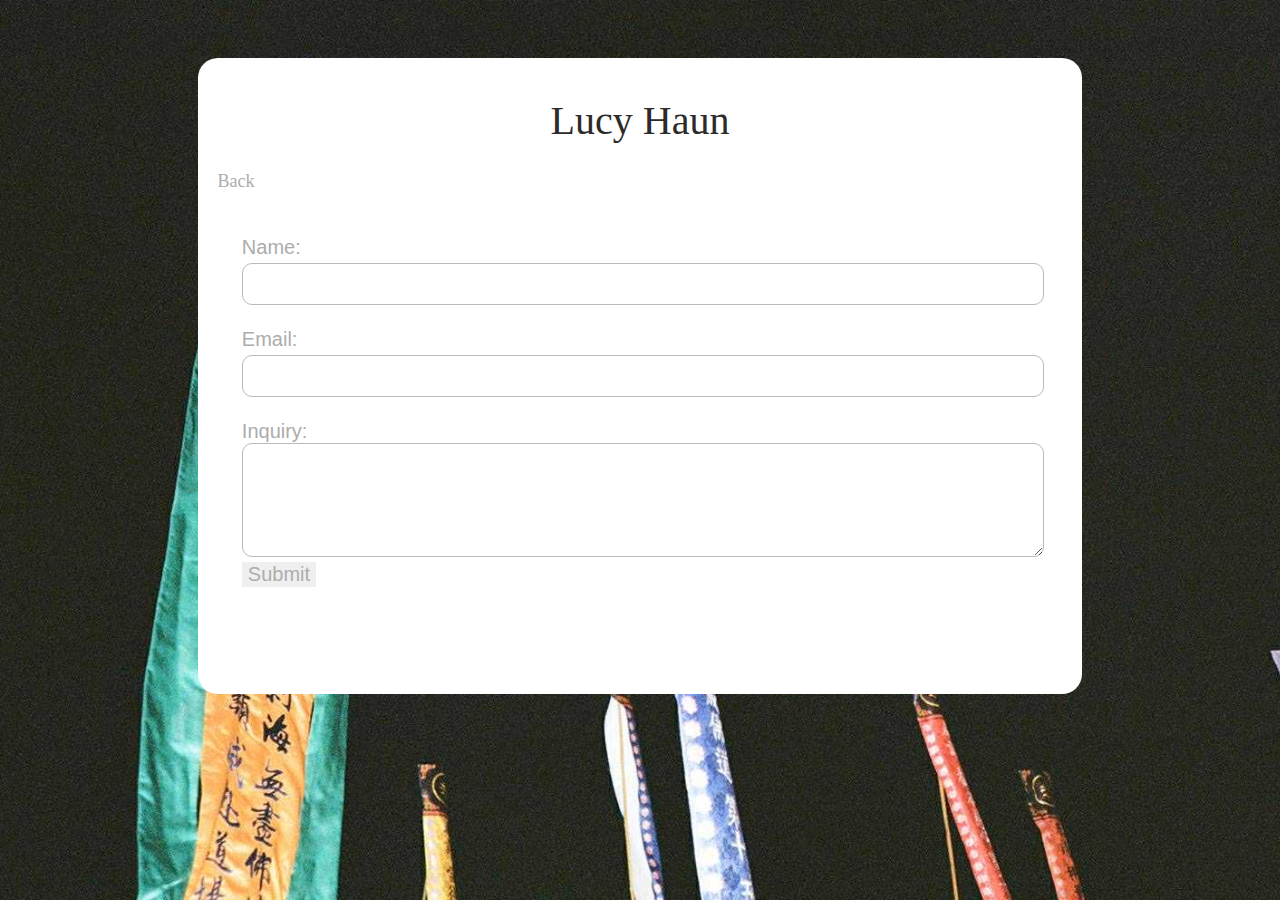
<file: about.html>
<!DOCTYPE html>
<html lang="en">
    <head>
        <link rel="stylesheet" href="style.css">
        <meta charset="UTF-8">
        <meta name="viewport" content="width=device-width, initial-scale=1.0">
        <title>Your Page Title</title>
    <style>
    form {padding: 5%;font-size: 20px; color:rgb(172, 172, 172);font-family:arial; font-size: 20px; text-decoration: none;}
    input[type="text"] 
        {width: 100%; padding-bottom: 3%; 
            border: 1px solid rgb(185, 185, 185);
        border-radius: 10px;}
    textarea[id="word"] {width: 100%; padding-bottom: 10%;
        border: 1px solid rgb(185, 185, 185); border-radius: 10px;}
    </style>
    </head>
    <body>
    <div class="b">
        <h1>
            Lucy Haun  
        </h1>
        <a href="index.html">
                Back
            </a>
        <div>
            <form onsubmit="handlesubmit(event)">
                <label for= "name">Name:</label> <br>
                <input type="text" id="name"> <br>
                <br>
                <label for= "email">Email:</label> <br>
                <input type="text" id="email"> <br>
                <br>
                <label for="word">Inquiry:</label> <br>
                <textarea id="word"></textarea><br>
                <input type="submit">
            </form>
        </div>
    </div>
    </body>
    <script>
        function handlesubmit(event){
            event.preventDefault();
            let name = document.queryselector("#name").value;
            let email = document.queryselector("#email").value;
            let word = document.queryselector("#word").value;
            console.log(name.value);
        }
    </script>
</html>
</file>
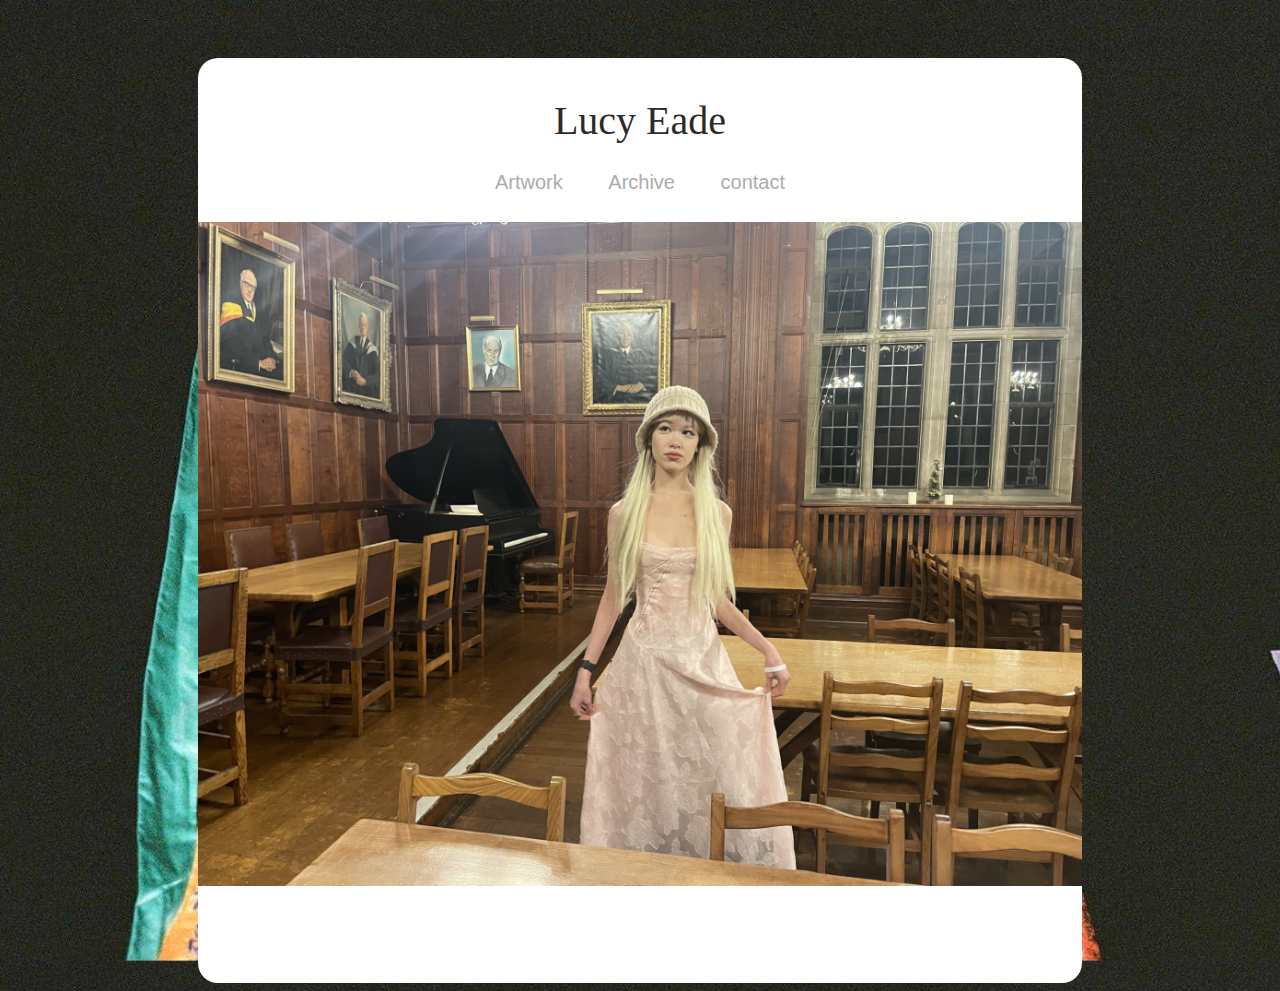
<file: art.html>
<!DOCTYPE html>
<html lang="en">
    <head>
        <link rel="stylesheet" href="style.css">
        <meta charset="UTF-8">
        <meta name="viewport" content="width=device-width, initial-scale=1.0">
        <title>Your Page Title</title>
    <style>
    div {text-align: center;}
    a {color:rgb(172, 172, 172);font-family:arial; margin-right: 20px; margin-left: 20px; font-size: 20px; text-decoration: none;}
    img {margin-top: 10px; margin-bottom:30px; border-radius: 0px;}
    </style>
    </head>
    <body>
    <div class="b">
        <h1>
            Lucy Eade  
        </h1>
        <div>
            <a href="artwork.html">
            Artwork
            </a>
            <a href="narrative.html">
            Archive
            </a>
            <a href="about.html">
            contact 
            </a>
        </div>
        <br>
        <div>
            <img src="web1.jpg" width="100%">
        </div>
    </div>
    </body>
</html>
</file>
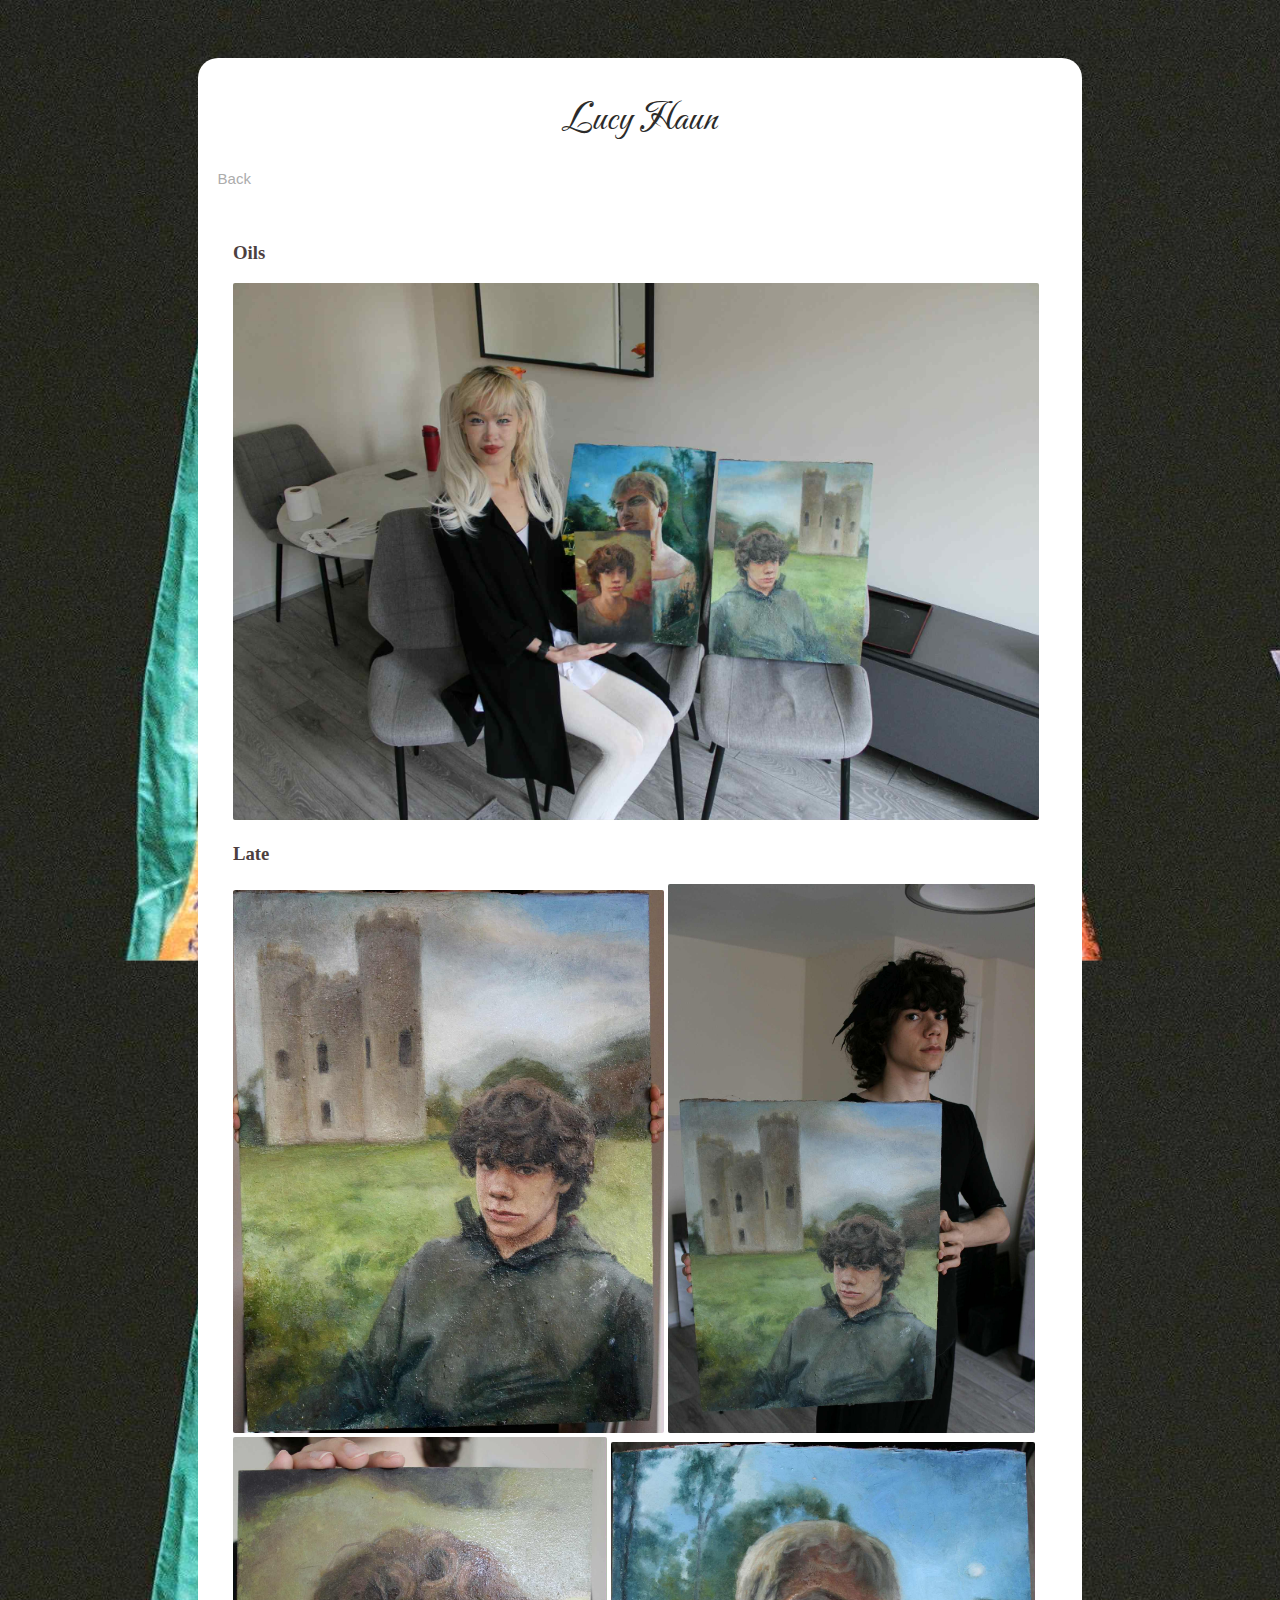
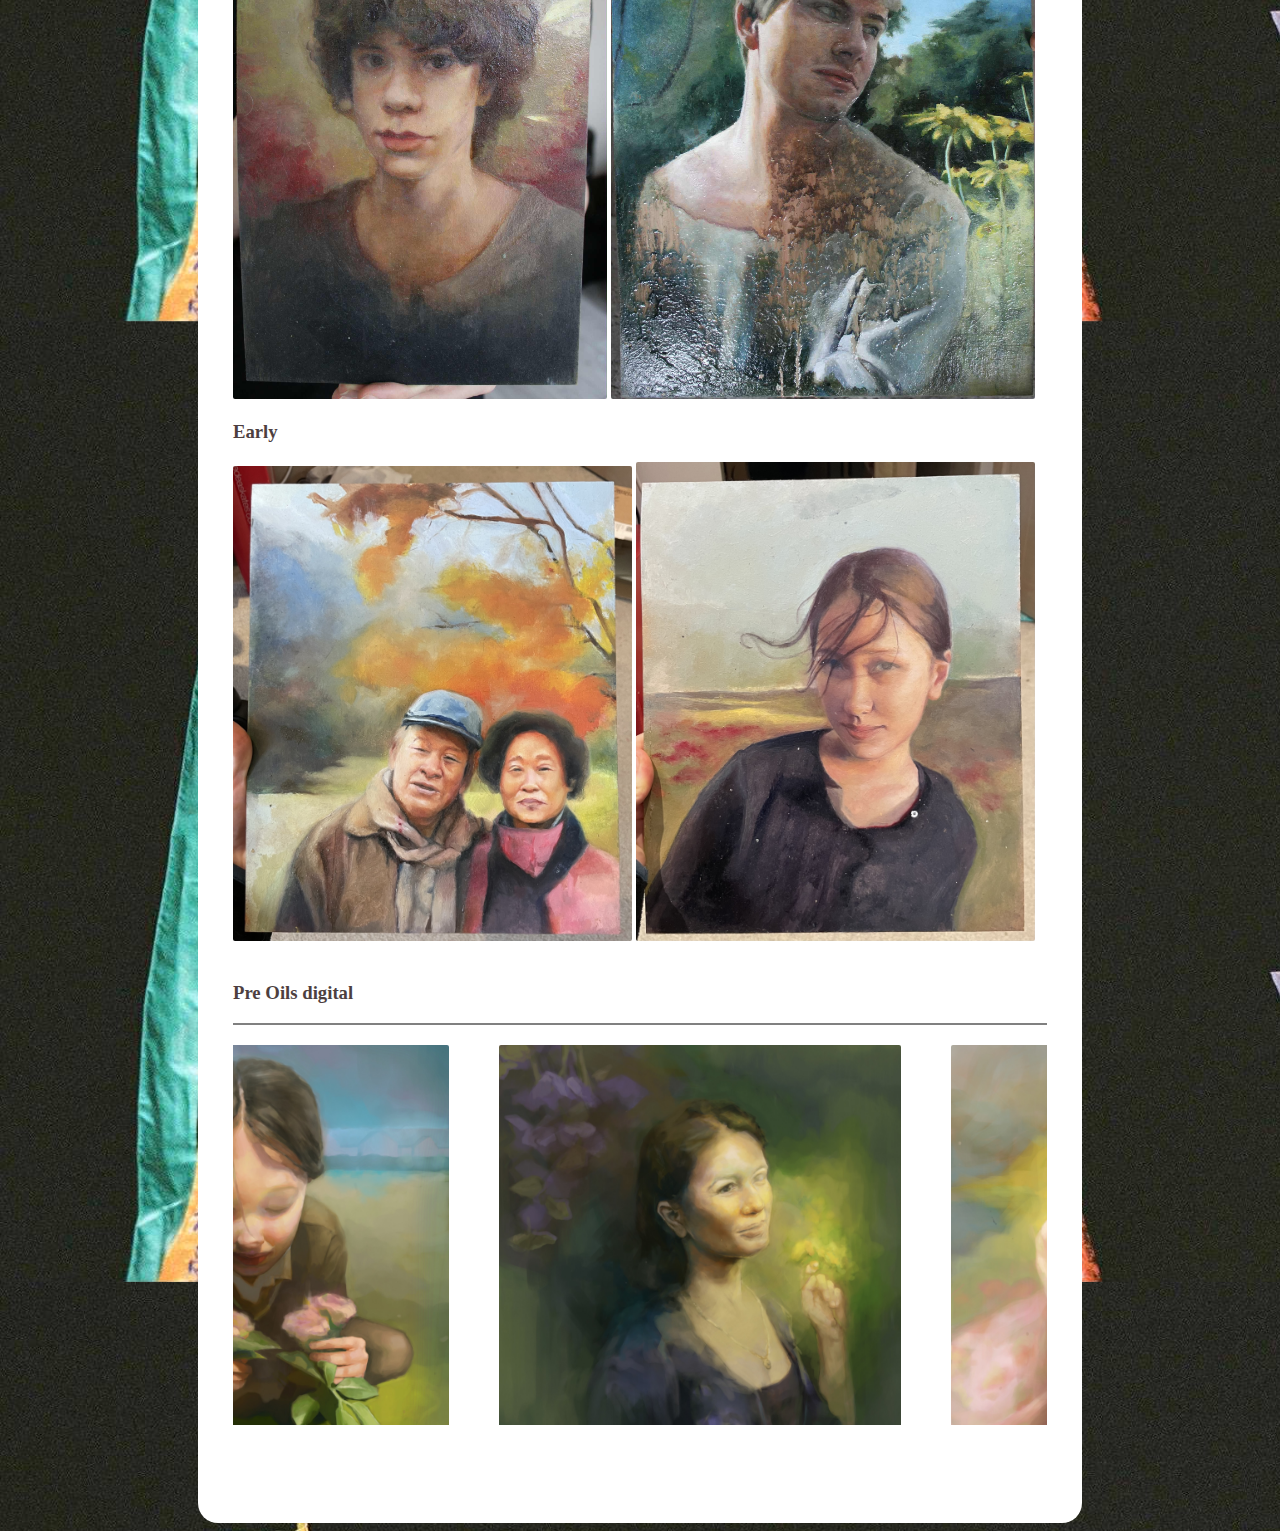
<file: artwork.html>
<!DOCTYPE html>
<html lang="en">
    <head>
       <link rel="preconnect" href="https://fonts.googleapis.com">
      <link rel="preconnect" href="https://fonts.gstatic.com" crossorigin>
      <link href="https://fonts.googleapis.com/css2?family=Carattere&display=swap" rel="stylesheet">
        <link rel="stylesheet" href="style.css">
        <link rel="stylesheet" href="artwork.css">
        <link
        rel="stylesheet"
        href="https://cdn.jsdelivr.net/npm/swiper@11/swiper-bundle.min.css"/>
        <meta charset="UTF-8">
        <meta name="viewport" content="width=device-width, initial-scale=1.0">
        <title>Artwork</title>
    <style>
    h3 { text-align: left;}
    .stuff {padding: 4%}
    </style>
    </head>
    <body>
        <div class="b">
            <h1>
                Lucy Haun 
            </h1>
            <div class="back">
            <a href="index.html">
                Back
            </a>
            </div>
            <div class="stuff">
            <h3>Oils</h3>
                
                <div class="pix">
                    <img src="nov.jpg" style="display: inline-block; width: 99%"> 
                    <h3>Late</h3>
                    <img src="nov2.jpg" style="display: inline-block; width: 53%">
                    <img src="nov6.jpg" style="display: inline-block; width: 45%">
                    <img src="nov4.jpg" style="display: inline-block; width: 46%">  
                  
                    <img src="nov3.jpg" style="display: inline-block; width: 52%">  
                    <h3>Early</h3>
                    <img src="artworkfiles/twop.jpg" style="display: inline-block; width: 49%">
                    <img src="artworkfiles/onep.jpg" style="display: inline-block; width: 49%">
                            
                             
                </div>
                   <br>
                <h3>Pre Oils digital</h3>
                <div class="line"></div> 
                <div class="container">
                    <div class="swiper">
                        <div class="swiper-wrapper">
                          <div class="swiper-slide">
                            <img src="artworkfiles/site3.jpg"> 
                          </div>
                          <div class="swiper-slide">
                            <img src="artworkfiles/site7.jpg">
                          </div>
                          <div class="swiper-slide">
                            <img src="artworkfiles/site4.jpg">
                          </div>
                          <div class="swiper-slide">
                            <img src="artworkfiles/site5.jpg">
                          </div>
                          <div class="swiper-slide">
                            <img src="artworkfiles/site1.jpg">
                          </div>
                          <div class="swiper-slide">
                            <img src="artworkfiles/site6.jpg">
                          </div>
                          <div class="swiper-slide">
                            <img src="artworkfiles/site8.jpg">
                          </div>
                          <div class="swiper-slide">
                            <img src="artworkfiles/site9.jpg">
                          </div>
                          <div class="swiper-slide">
                            <img src="artworkfiles/site11.jpg">
                          </div>
                          <div class="swiper-slide">
                            <img src="artworkfiles/site12.jpg">
                          </div>
                      </div>
                    </div>
                </div>
                <script src="https://cdn.jsdelivr.net/npm/swiper@11/swiper-bundle.min.js"></script>
                <script src="app.js"></script>
            </div>
        </div>
    </body>
</html>
</file>
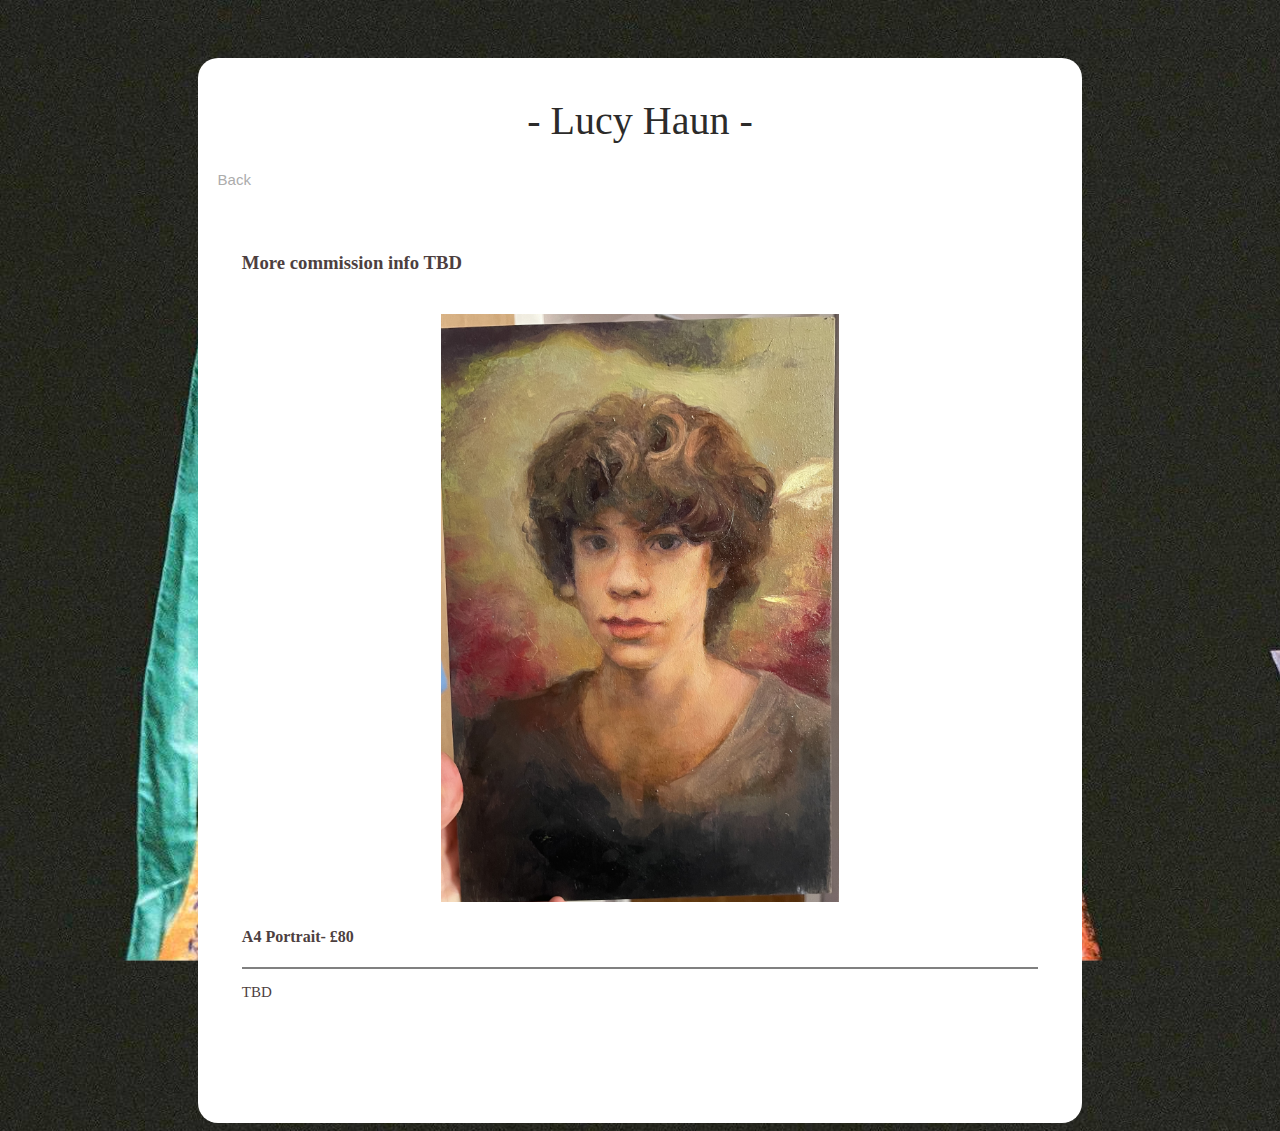
<file: comm.html>
<!DOCTYPE html>
<html lang="en">
    <head>
        <link rel="stylesheet" href="style.css">
        <meta charset="UTF-8">
        <meta name="viewport" content="width=device-width, initial-scale=1.0">
        <title>Your Page Title</title>
    <style>
    .texty {padding: 5%}
    .pix {
        text-align: center;
         margin-top: 5%}
    .b p {
        font-size: 15px;}
         @media (max-width:600px) {
    .b p {font-size: 10px;}
    }
    </style>
    </head>
    <body>
    <div class="b">
        <h1>
           - Lucy Haun -
        </h1>
        <div class="back">
        <a href="index.html">
            Back
        </a>
        </div>
        <div class="texty">
        <h3>More commission info TBD</h3>
        <div class="pix">
            <img src="artworkfiles/oils1.jpg" width= 50%><br>
        </div>
            <h4>A4 Portrait- £80</h4>
            <div class="line"></div>
            <p>TBD</p>
        </div>
    </div>
    </body>
</html>
</file>
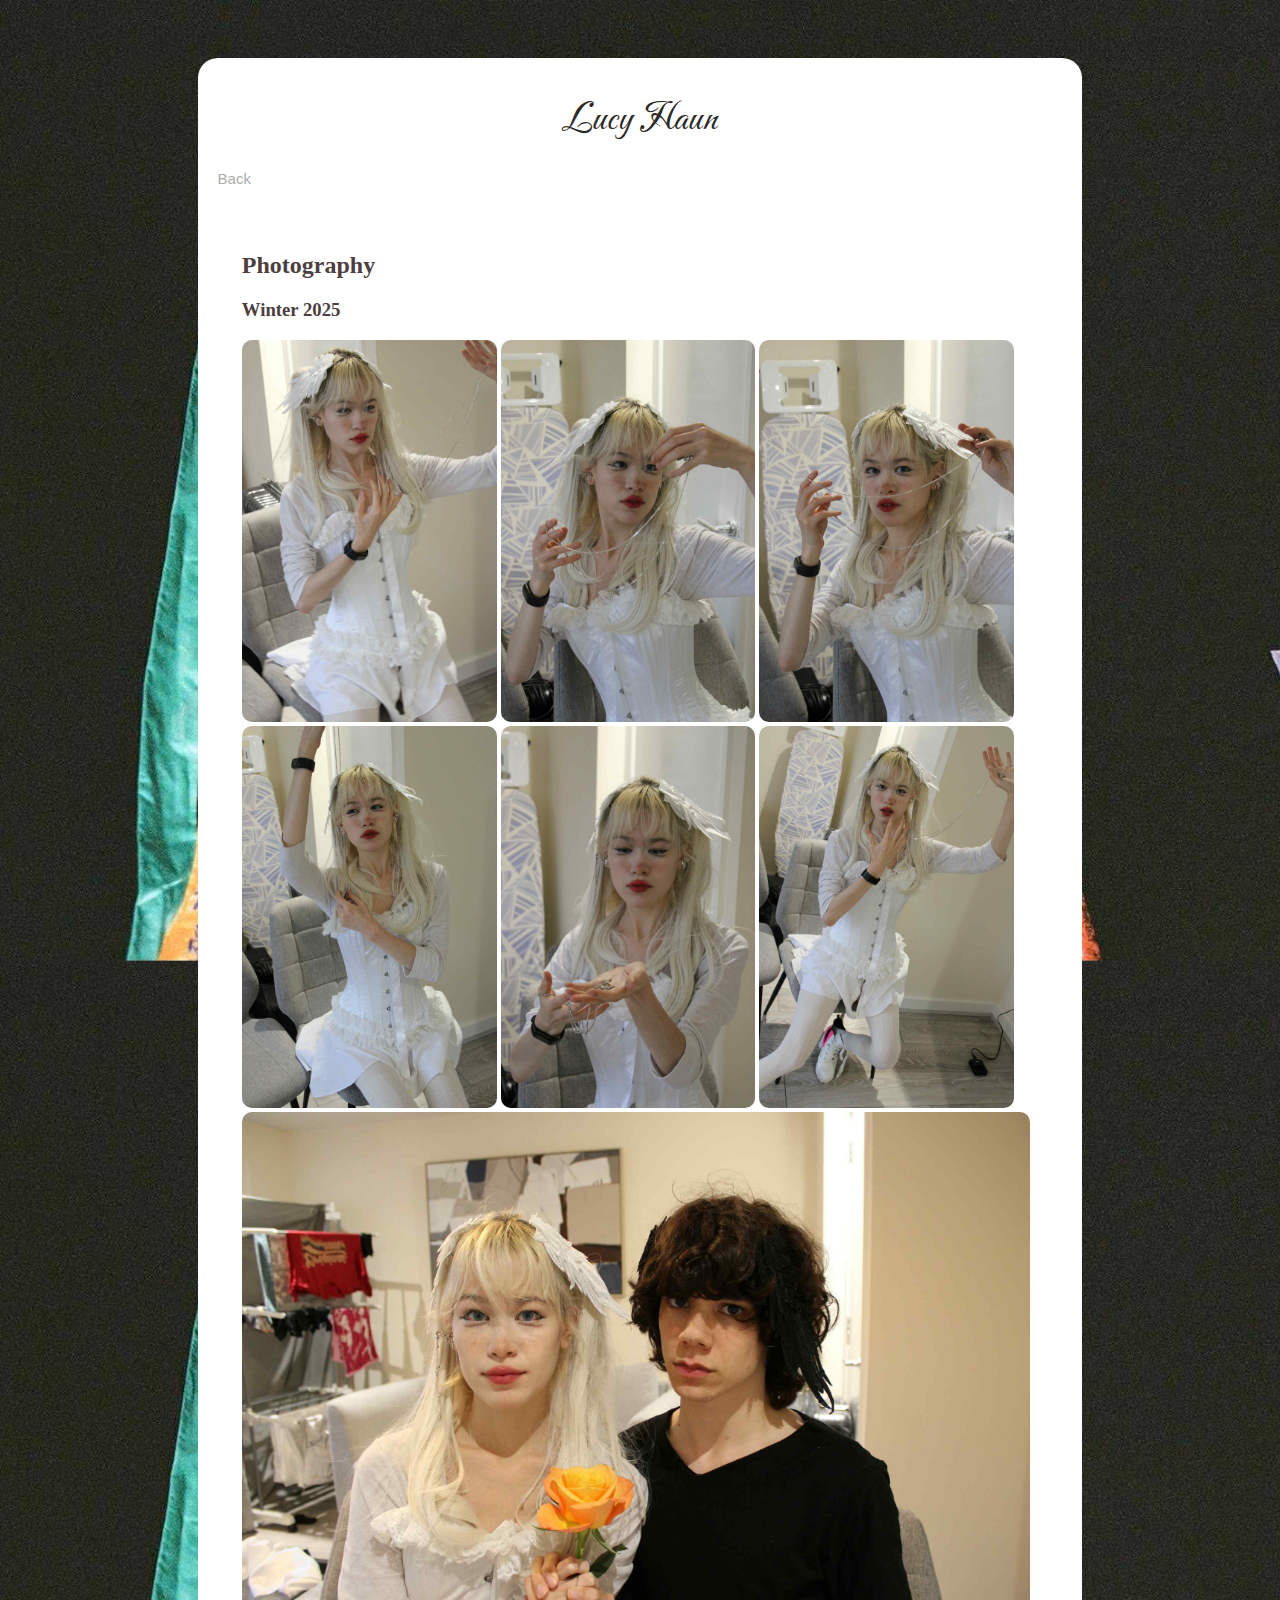
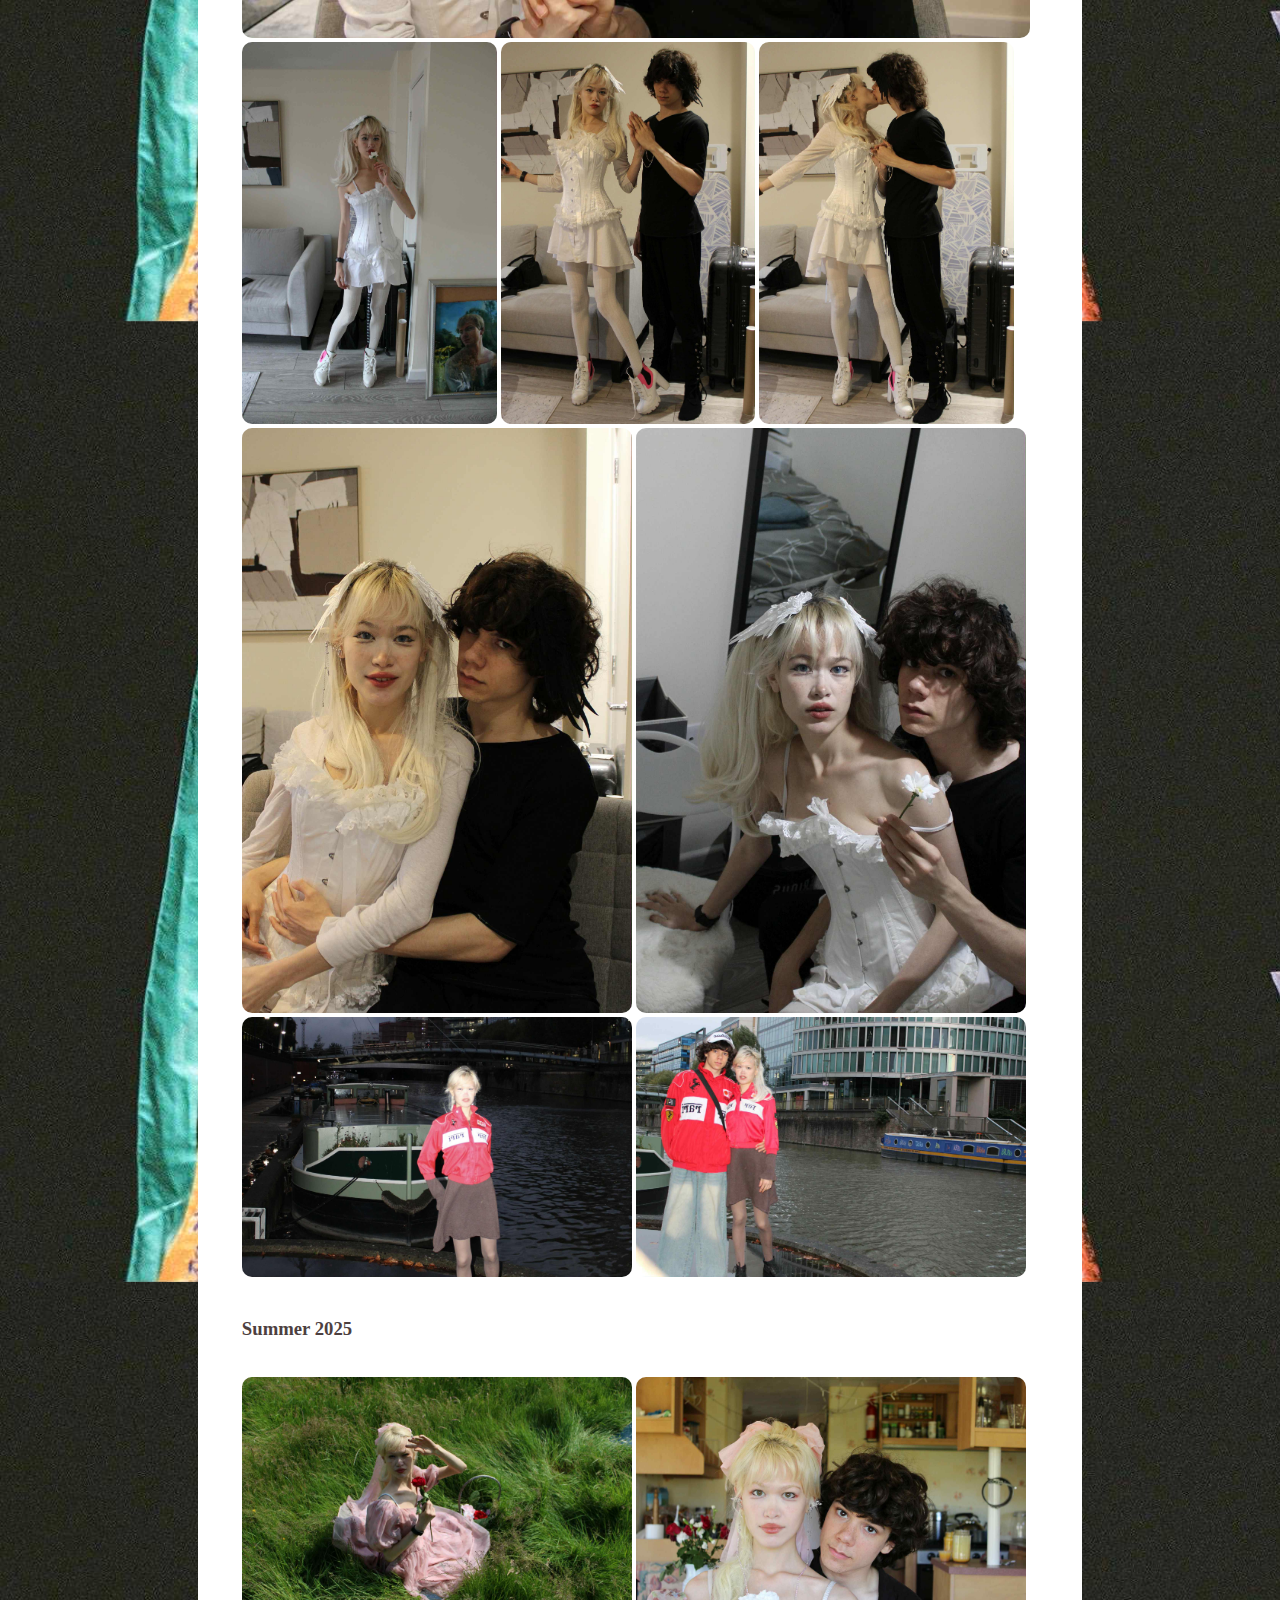
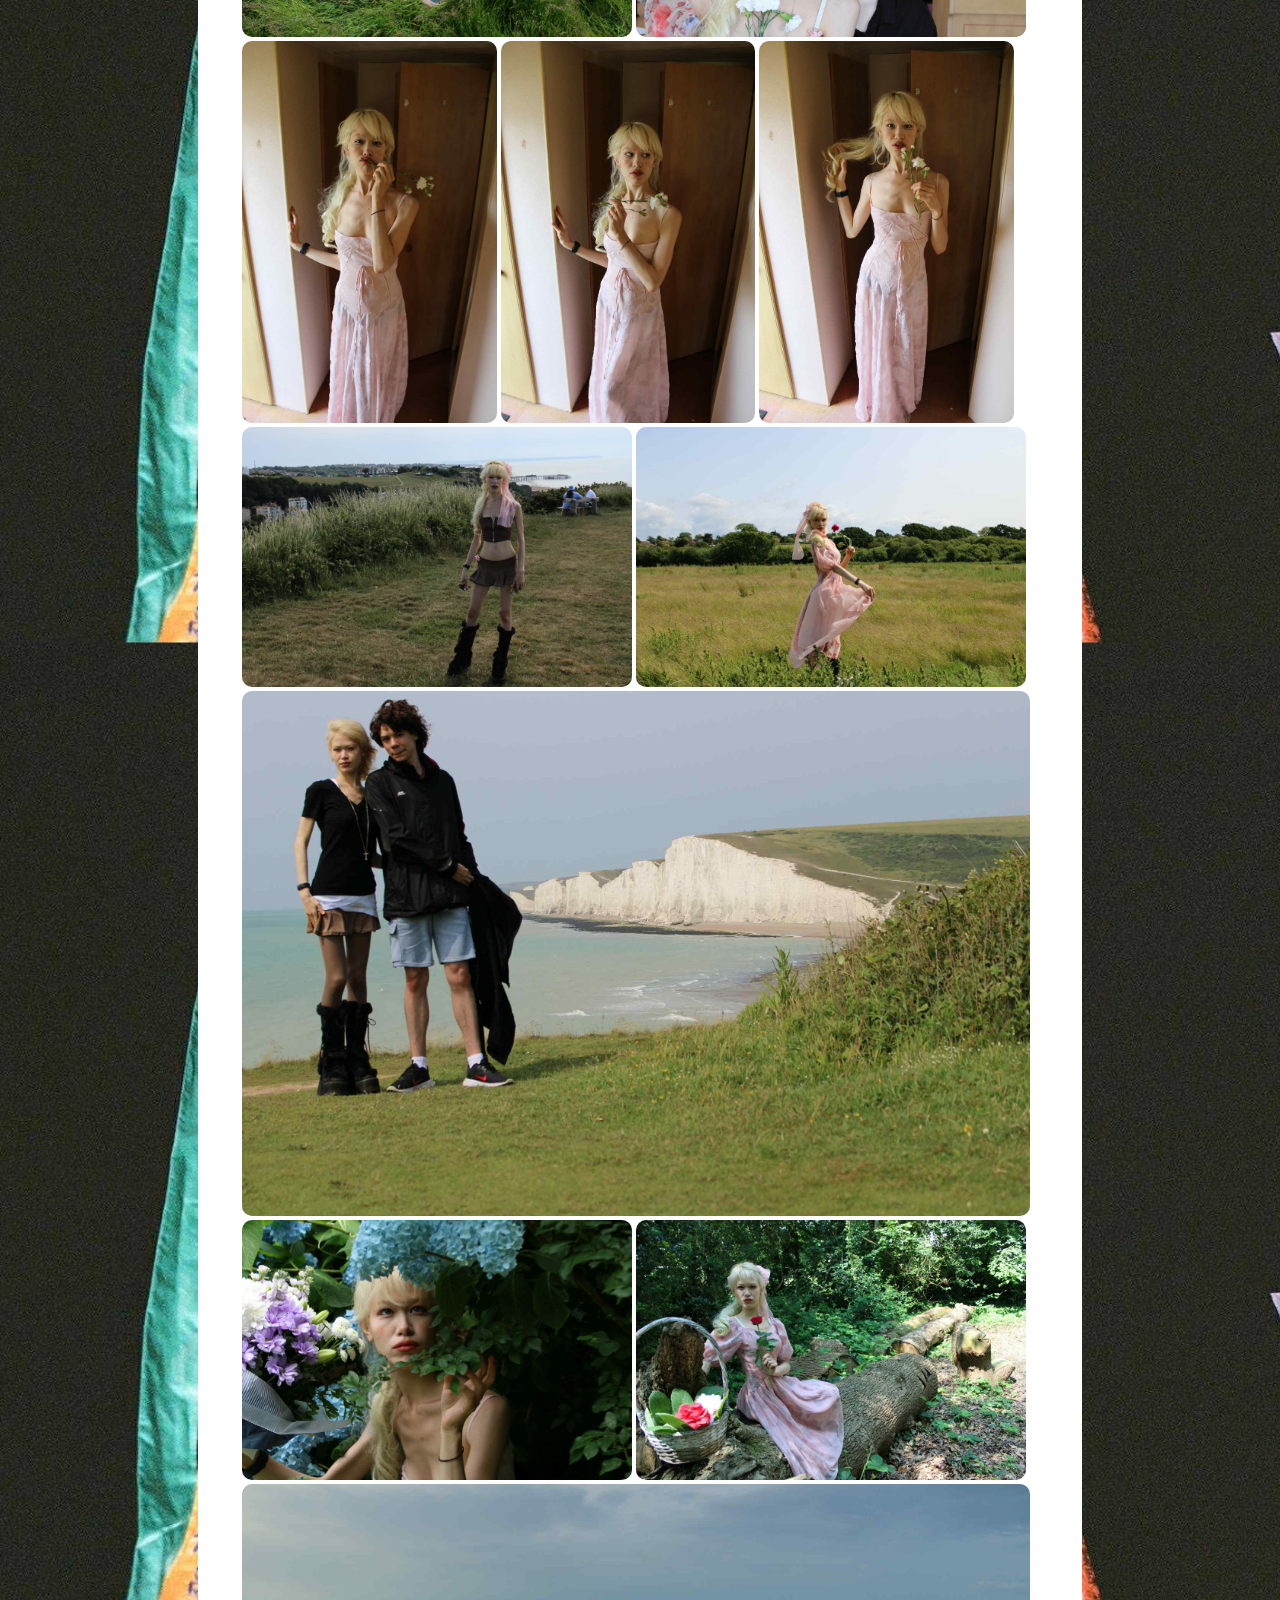
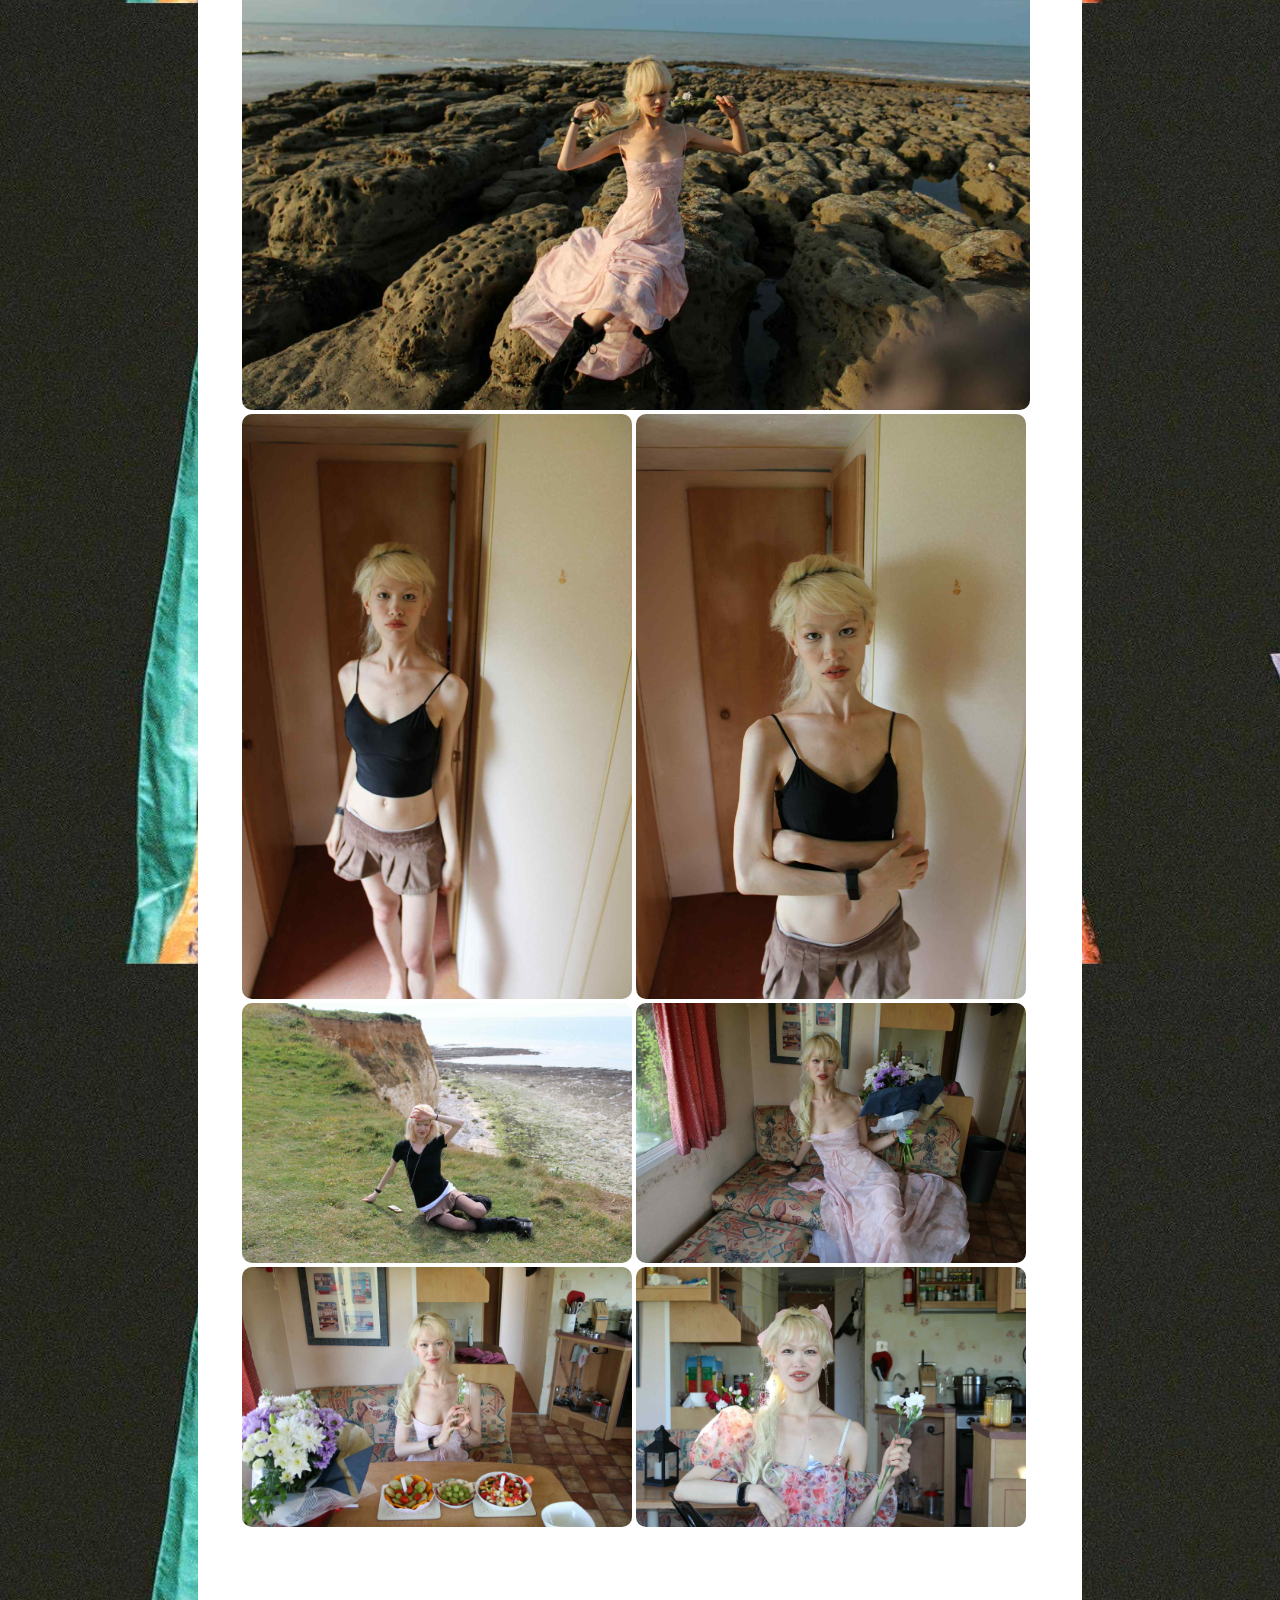
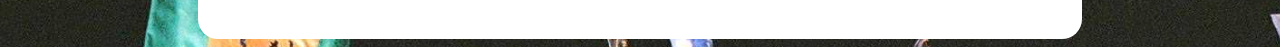
<file: images.html>
<!DOCTYPE html>
<html lang="en">
    <head>
        <link rel="preconnect" href="https://fonts.googleapis.com">
      <link rel="preconnect" href="https://fonts.gstatic.com" crossorigin>
      <link href="https://fonts.googleapis.com/css2?family=Carattere&display=swap" rel="stylesheet">
        <link rel="stylesheet" href="style.css">
        <link rel="stylesheet" href="artwork.css">
        <meta charset="UTF-8">
        <meta name="viewport" content="width=device-width, initial-scale=1.0">
        <title>Images</title>
    <style>
        .texta {padding: 5%}
    .pix img{
        text-align: center;
        border-radius:10px;
        padding: 0px;}
    .pixa img{
        text-align: center;
        border-radius:10px;
        padding: 0px;}
    .b p {
        font-size: 15px;}
         @media (max-width:600px) {
    .b p {font-size: 10px;}
    }
    </style>
    </head>
    <body>
    <div class="b">
        <h1>
            Lucy Haun 
        </h1>
        <div class="back">
        <a href="index.html">
            Back
        </a>
        </div>
        <div class="texta">
        <h2>Photography</h3>
        <h3>Winter 2025</h3>
        <div class="pix">
            <img src="artworkfiles/x1.jpg" style="display: inline-block; width: 32%"> 
            <img src="artworkfiles/x2.jpg" style="display: inline-block; width: 32%">
            <img src="artworkfiles/x3.jpg" style="display: inline-block; width: 32%">
            <img src="artworkfiles/x4.jpg" style="display: inline-block; width: 32%"> 
            <img src="artworkfiles/x6.jpg" style="display: inline-block; width: 32%">
            <img src="artworkfiles/x5.jpg" style="display: inline-block; width: 32%">
            <img src="artworkfiles/xx1.jpg" style="display: inline-block; width: 99%"> 
            <img src="artworkfiles/xx8.jpg" style="display: inline-block; width: 32%">
            <img src="artworkfiles/xx4.jpg" style="display: inline-block; width: 32%"> 
            <img src="artworkfiles/xx5.jpg" style="display: inline-block; width: 32%">
            <img src="artworkfiles/xx3.jpg" style="display: inline-block; width: 49%"> 
            <img src="artworkfiles/xx7.jpg" style="display: inline-block; width: 49%">
            

            <img src="artworkfiles/xxx2.jpg" style="display: inline-block; width: 49%"> 
            <img src="artworkfiles/xxx5.jpg" style="display: inline-block; width: 49%">
        </div>
        <br>
        <h3>Summer 2025</h3>
        <br>
        <div class="pixa">
            <img src="canon/q1.jpg" style="display: inline-block; width: 49%"> 
            <img src="canon/w2.jpg" style="display: inline-block; width: 49%">
            <img src="canon/q3.jpg" style="display: inline-block; width: 32%"> 
            <img src="canon/q4.jpg" style="display: inline-block; width: 32%">
            <img src="canon/q5.jpg" style="display: inline-block; width: 32%"> 

            <img src="canon/n10.jpg" style="display: inline-block; width: 49%">
            <img src="canon/q7.jpg" style="display: inline-block; width: 49%"> 

           
            <img src="canon/n8.jpg" style="display: inline-block; width: 99%">
             
            
            <img src="canon/w6.jpg" style="display: inline-block; width: 49%">
            <img src="canon/n7.jpg" style="display: inline-block; width: 49%">
            
            <img src="canon/e3.jpg" style="display: inline-block; width: 99%"> 
            

            <img src="canon/n2.jpg" style="display: inline-block; width: 49%">
            <img src="canon/n3.jpg" style="display: inline-block; width: 49%"> 
            
            <img src="canon/e6.jpg" style="display: inline-block; width: 49%">
            <img src="canon/e10.jpg" style="display: inline-block; width: 49%">
            <img src="canon/e11.jpg" style="display: inline-block; width: 49%"> 
            
            <img src="canon/p2.jpg" style="display: inline-block; width: 49%">

            
        </div>
        </div>
    </div>
    </body>
</html>
</file>
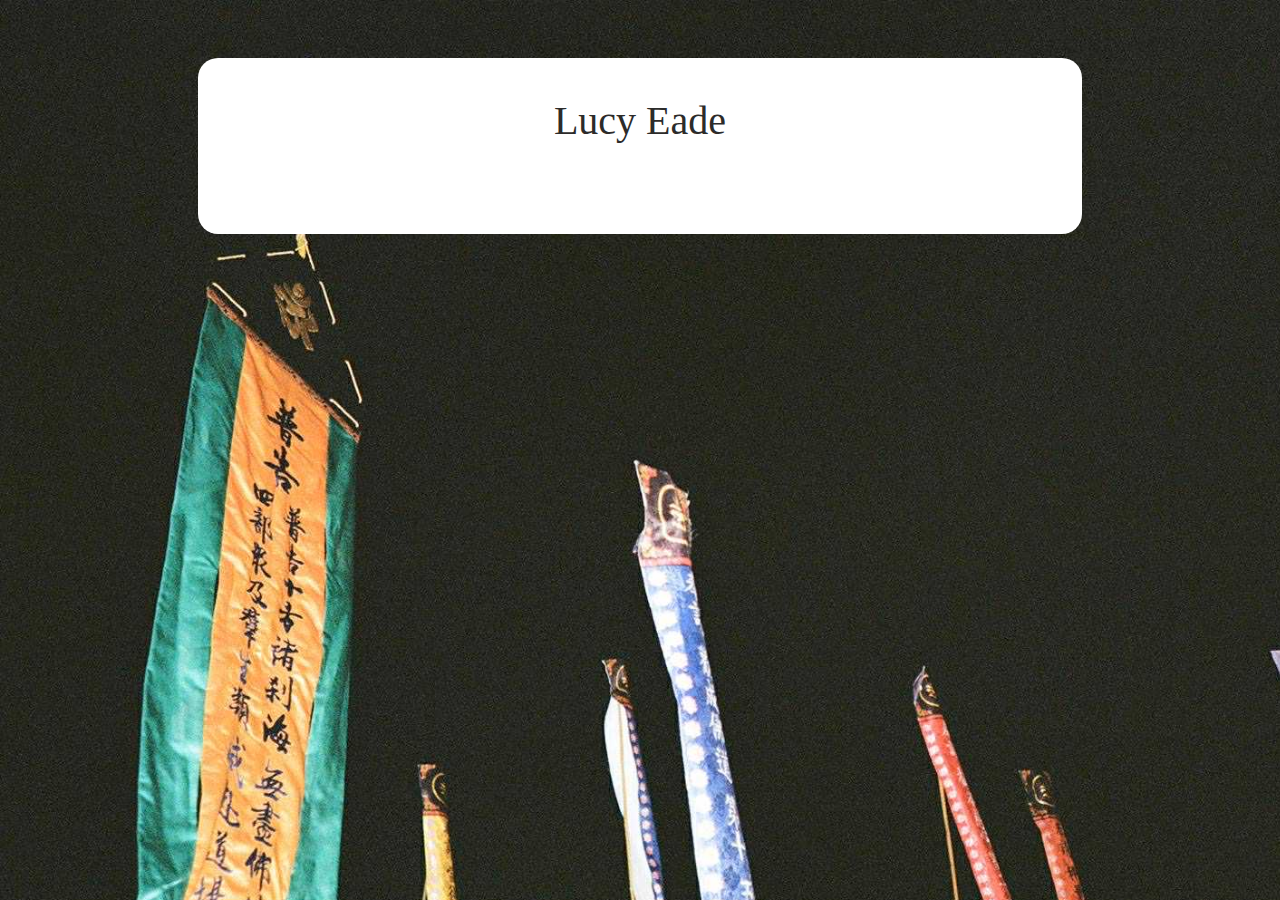
<file: narrative.html>
<!DOCTYPE html>
<html lang="en">
    <head>
        <link rel="stylesheet" href="style.css">
        <meta charset="UTF-8">
        <meta name="viewport" content="width=device-width, initial-scale=1.0">
        <title>Your Page Title</title>
    </head>
    <body>
        <div class="b">
            <h1>
                Lucy Eade  
            </h1>
        </div>
    </body>
</html>
</file>
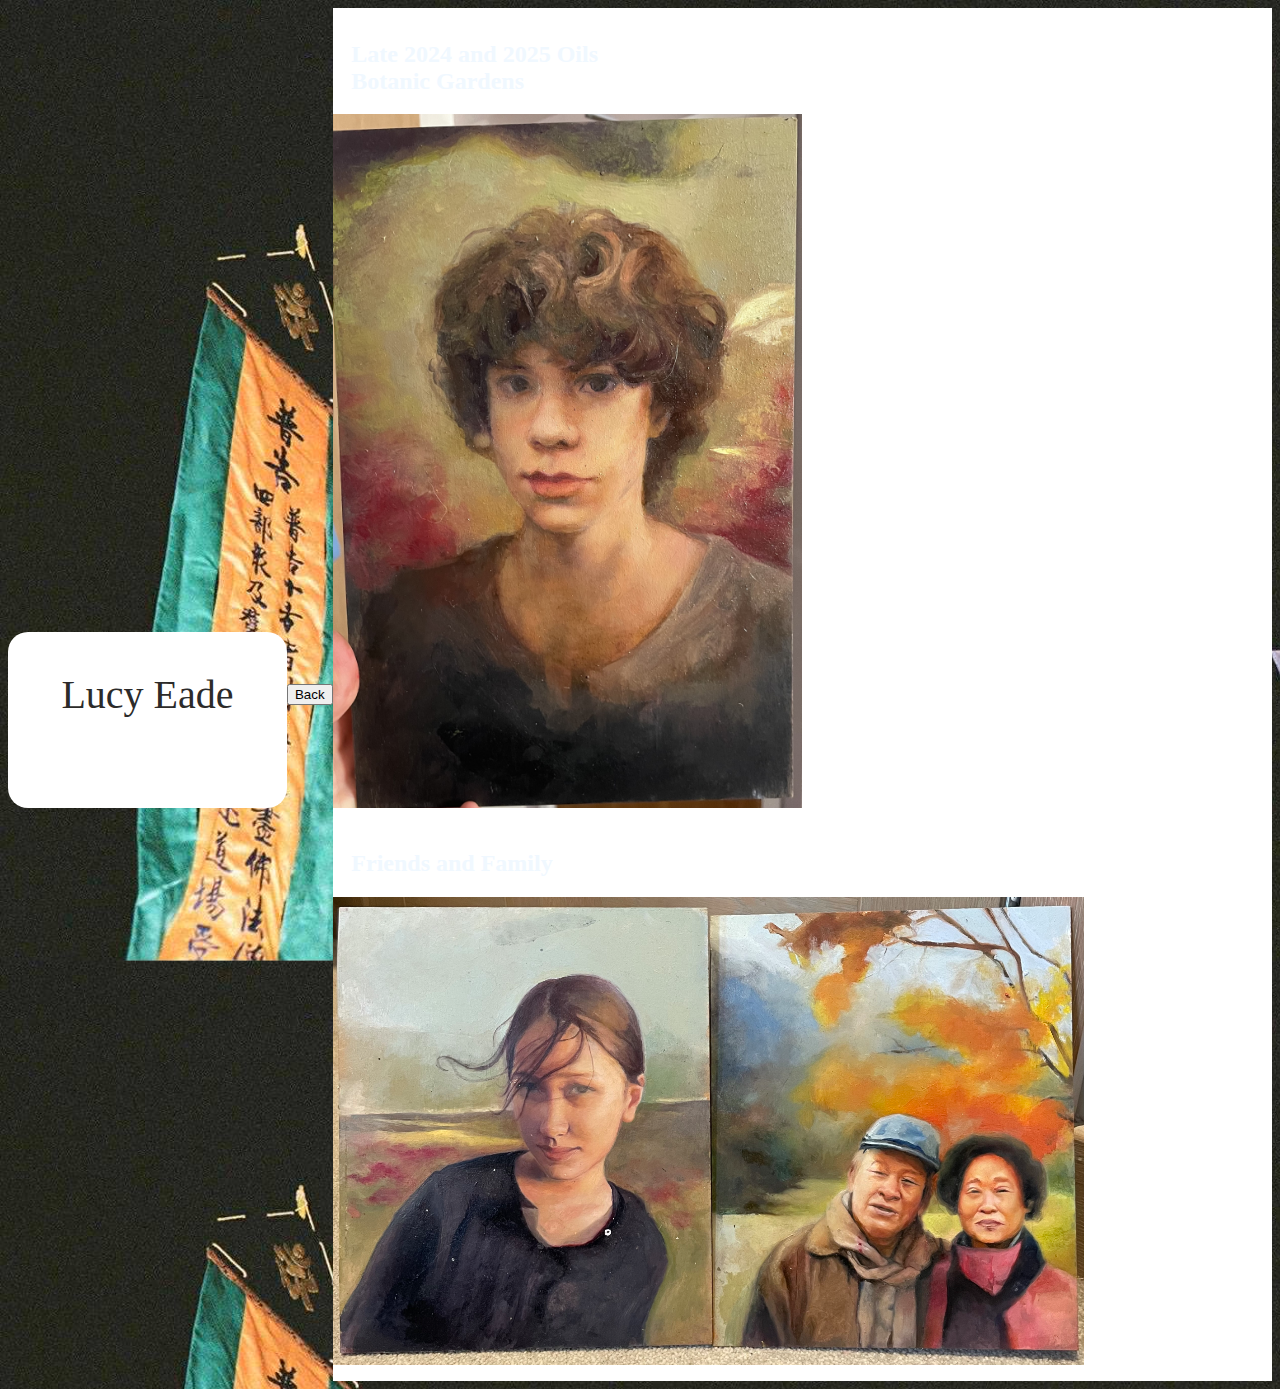
<file: portfolio.html>
<!DOCTYPE html>
<html lang="en">
    <head>
        <link rel="stylesheet" href="style.css">
        <meta charset="UTF-8">
        <meta name="viewport" content="width=device-width, initial-scale=1.0">
        <title>Your Page Title</title>
    <style>
    h2 {color:aliceblue; margin-left: 2%;}
    </style>
    </head>
    <body>
        <div class="b">
            <h1>
                Lucy Eade  
            </h1>
        </div>
        <button>
            Back
        </button>
        <div class="c">
        <h2>Late 2024 and 2025 Oils <Br> Botanic Gardens</h2>
        <img src="oils1.jpg" width= 50%>  <br>
        <br>
        <h2>Friends and Family</h2>
        <img src="oils3.jpg" width= 80%>
        </div>
    </body>
</html>
</file>
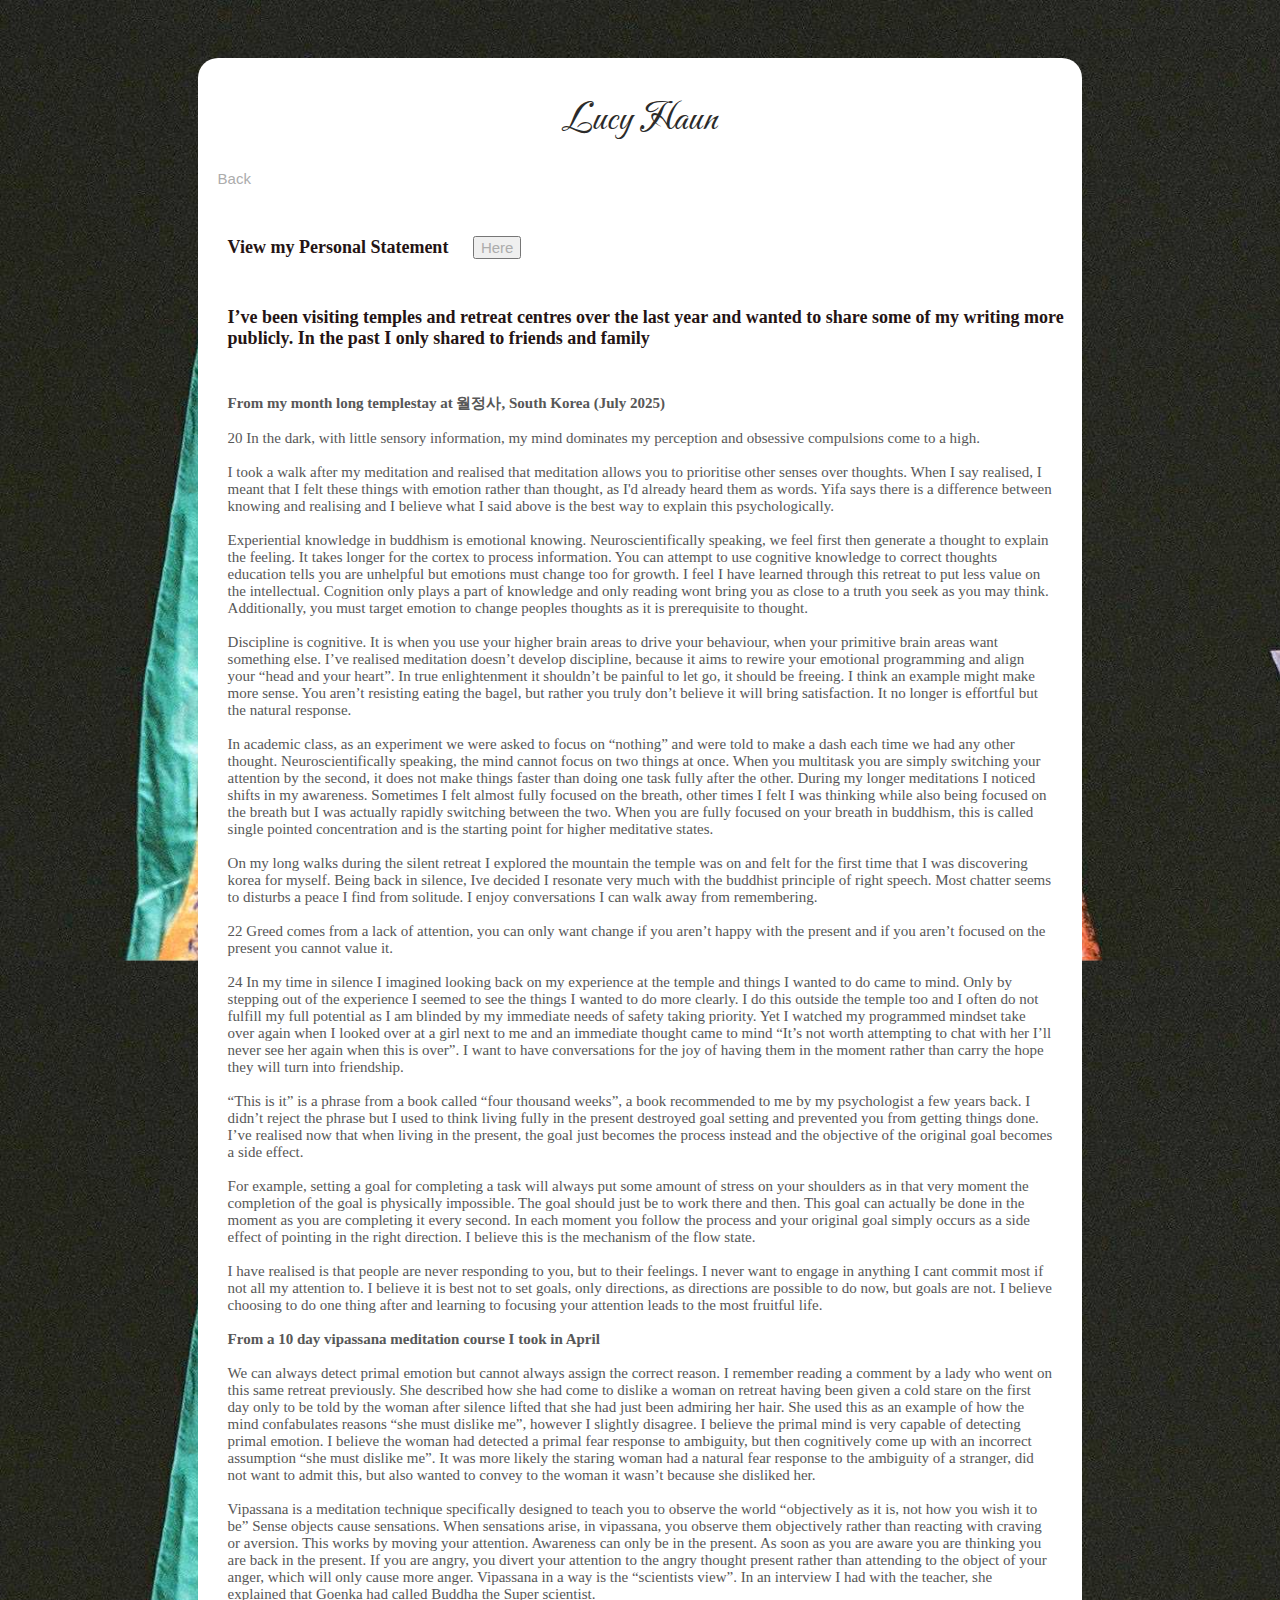
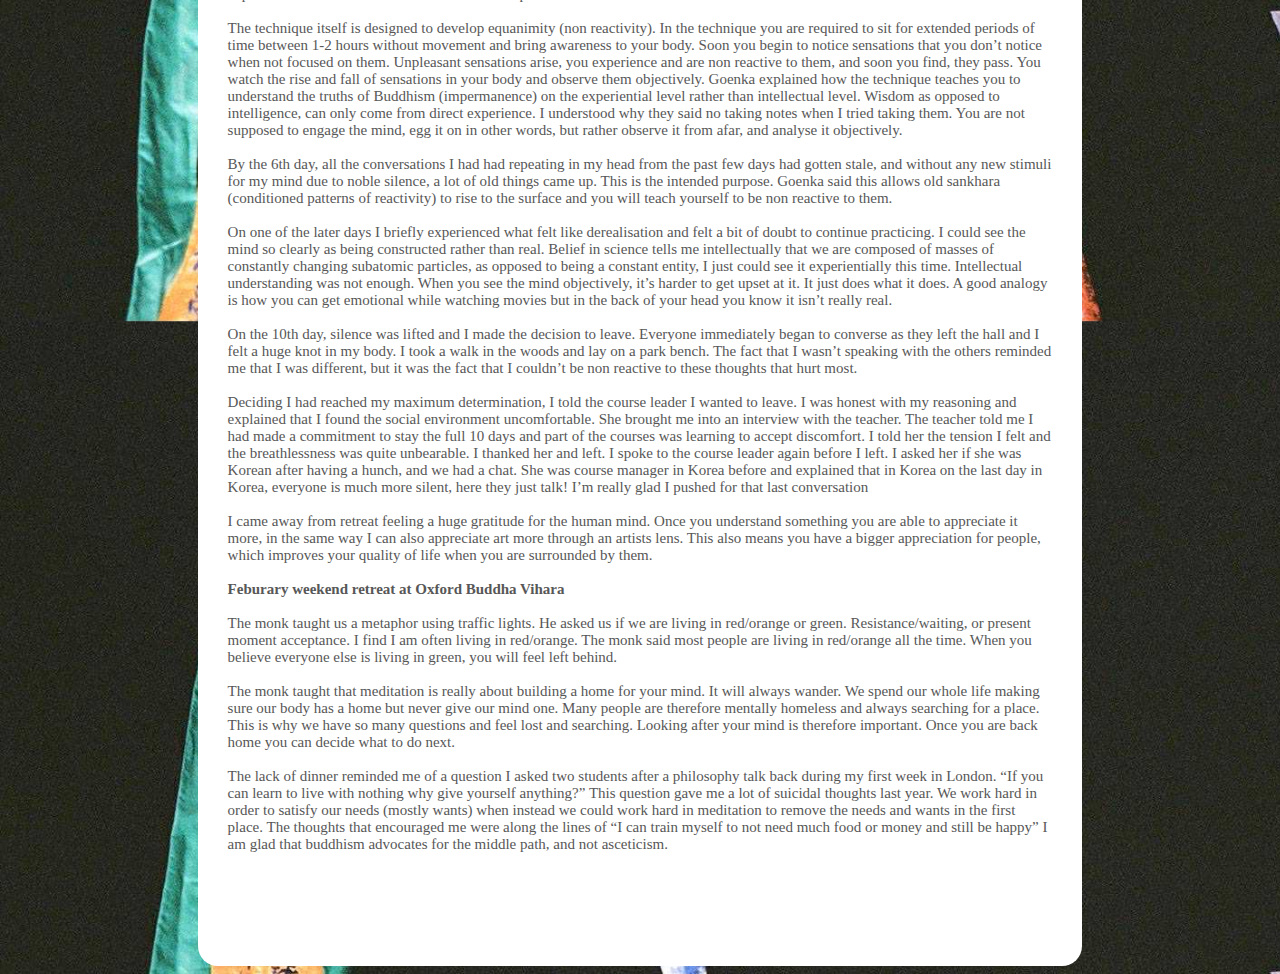
<file: writing.html>
<!DOCTYPE html>
<html lang="en">
    <head>
        <link rel="preconnect" href="https://fonts.googleapis.com">
      <link rel="preconnect" href="https://fonts.gstatic.com" crossorigin>
      <link href="https://fonts.googleapis.com/css2?family=Carattere&display=swap" rel="stylesheet">
        <link rel="stylesheet" href="style.css">
        <link rel="stylesheet" href="artwork.css">
        <meta charset="UTF-8">
        <meta name="viewport" content="width=device-width, initial-scale=1.0">
        <title>Writing</title>
    </head>
    <style>
    button {color:rgb(172, 172, 172);
        font-family:arial; 
        margin-right: 20px; 
        margin-left: 20px; 
        font-size: 15px; 
        text-decoration: none;}
    p { padding:30px; 
       color: rgb(87, 87, 87);
       margin-bottom: 20px;
       font-size: 15px;}
    h2 { padding-left: 30px; 
       color: rgb(37, 20, 20);
       font-size: 18px;}
    h3 { padding: 30px; 
       color: rgb(37, 20, 20);
       font-size: 18px;}
    </style>
    <body>
    <div class="b">
        <h1>
            Lucy Haun 
        </h1>
        <div class="back">
        <a href="index.html">
                Back
            </a>
        </div>
        <div>
            <h3>View my Personal Statement <button onclick="location.href='Personal%20Statement.pdf';">Here</button> </h3>
             <h2>   I’ve been visiting temples and retreat centres over the last year and wanted to share some of my writing more publicly. In the past I only shared to friends and family
            </h2>
            <p><b>From my month long templestay at 월정사, South Korea (July 2025)</b>
                <br>
                <br>
                20
                In the dark, with little sensory information, my mind dominates my perception and obsessive compulsions come to a high.
                <br>
                <br>
                I took a walk after my meditation and realised that meditation allows you to prioritise other senses over thoughts. When I say realised, I meant that I felt these things with emotion rather than thought, as I'd already heard them as words. Yifa says there is a difference between knowing and realising and I believe what I said above is the best way to explain this psychologically.
                <br>
                <br>
                Experiential knowledge in buddhism is emotional knowing. Neuroscientifically speaking, we feel first then generate a thought to explain the feeling. It takes longer for the cortex to process information. You can attempt to use cognitive knowledge to correct thoughts education tells you are unhelpful but emotions must change too for growth. I feel I have learned through this retreat to put less value on the intellectual. Cognition only plays a part of knowledge and only reading wont bring you as close to a truth you seek as you may think. Additionally, you must target emotion to change peoples thoughts as it is prerequisite to thought.
                <br>
                <br>
                Discipline is cognitive. It is when you use your higher brain areas to drive your behaviour, when your primitive brain areas want something else. I’ve realised meditation doesn’t develop discipline, because it aims to rewire your emotional programming and align your “head and your heart”. In true enlightenment it shouldn’t be painful to let go, it should be freeing. I think an example might make more sense. You aren’t resisting eating the bagel, but rather you truly don’t believe it will bring satisfaction. It no longer is effortful but the natural response.
                <br>
                <br>
                In academic class, as an experiment we were asked to focus on “nothing” and were told to make a dash each time we had any other thought. Neuroscientifically speaking, the mind cannot focus on two things at once. When you multitask you are simply switching your attention by the second, it does not make things faster than doing one task fully after the other. During my longer meditations I noticed shifts in my awareness. Sometimes I felt almost fully focused on the breath, other times I felt I was thinking while also being focused on the breath but I was actually rapidly switching between the two. When you are fully focused on your breath in buddhism, this is called single pointed concentration and is the starting point for higher meditative states. 
                <br>
                <br>
                On my long walks during the silent retreat I explored the mountain the temple was on and felt for the first time that I was discovering korea for myself. Being back in silence, Ive decided I resonate very much with the buddhist principle of right speech. Most chatter seems to disturbs a peace I find from solitude. I enjoy conversations I can walk away from remembering.
                
                <br>
                <br>
                22
                Greed comes from a lack of attention, you can only want change if you aren’t happy with the present and if you aren’t focused on the present you cannot value it.
                <br>
                <br>
                24
                In my time in silence I imagined looking back on my experience at the temple and things I wanted to do came to mind. Only by stepping out of the experience I seemed to see the things I wanted to do more clearly. I do this outside the temple too and I often do not fulfill my full potential as I am blinded by my immediate needs of safety taking priority. Yet I watched my programmed mindset take over again when I looked over at a girl next to me and an immediate thought came to mind “It’s not worth attempting to chat with her I’ll never see her again when this is over”. I want to have conversations for the joy of having them in the moment rather than carry the hope they will turn into friendship.
                <br>
                <br>
                “This is it” is a phrase from a book called “four thousand weeks”, a book recommended to me by my psychologist a few years back. I didn’t reject the phrase but I used to think living fully in the present destroyed goal setting and prevented you from getting things done. I’ve realised now that when living in the present, the goal just becomes the process instead and the objective of the original goal becomes a side effect.
                <br>
                <br>
                For example, setting a goal for completing a task will always put some amount of stress on your shoulders as in that very moment the completion of the goal is physically impossible. The goal should just be to work there and then. This goal can actually be done in the moment as you are completing it every second. In each moment you follow the process and your original goal simply occurs as a side effect of pointing in the right direction. I believe this is the mechanism of the flow state. 
                <br>
                <br>
                I have realised is that people are never responding to you, but to their feelings.
                I never want to engage in anything I cant commit most if not all my attention to. I believe it is best not to set goals, only directions, as directions are possible to do now, but goals are not. I believe choosing to do one thing after and learning to focusing your attention leads to the most fruitful life. 
                
                <br>
                <br>
                <b>From a 10 day vipassana meditation course I took in April</b>
                <br>
                <br>
                We can always detect primal emotion but cannot always assign the correct reason.
                I remember reading a comment by a lady who went on this same retreat previously. She described how she had come to dislike a woman on retreat having been given a cold stare on the first day only to be told by the woman after silence lifted that she had just been admiring her hair.
                
                She used this as an example of how the mind confabulates reasons “she must dislike me”, however I slightly disagree. I believe the primal mind is very capable of detecting primal emotion. I believe the woman had detected a primal fear response to ambiguity, but then cognitively come
                up with an incorrect assumption “she must dislike me”. It was more likely the staring woman had a natural fear response to the ambiguity of a stranger, did not want to admit this, but also wanted to convey to the woman it wasn’t because she disliked her.
                <br>
                <br>
                
                Vipassana is a meditation technique specifically designed to teach you to observe the world “objectively as it is, not how you wish it to be”
                Sense objects cause sensations. When sensations arise, in vipassana, you observe them objectively rather than reacting with craving or aversion. This works by moving your attention. Awareness can only be in the present. As soon as you are aware you are thinking you are back in the present. If you are angry, you divert your attention to the angry thought present rather than attending to the object of your anger, which will only cause more anger.
                Vipassana in a way is the “scientists view”. In an interview I had with the teacher, she explained that Goenka had called Buddha the Super scientist.
                <br>
                <br>
                The technique itself is designed to develop equanimity (non reactivity). In the technique you are required to sit for extended periods of time between 1-2 hours without movement and bring awareness to your body. Soon you begin to notice sensations that you don’t notice when not focused on them. Unpleasant sensations arise, you experience and are non reactive to them, and soon you find, they pass. You watch the rise and fall of sensations in your body and observe them objectively. Goenka explained how the technique teaches you to understand the truths of Buddhism
                (impermanence) on the experiential level rather than intellectual level. Wisdom as opposed to intelligence, can only come from direct experience.
                I understood why they said no taking notes when I tried taking them. You are not supposed to engage the mind, egg it on in other words, but rather observe it from afar, and analyse it objectively.
                <br>
                <br>
                By the 6th day, all the conversations I had had repeating in my head from the past few days had gotten stale, and without any new stimuli for my mind due to noble silence, a lot of old things came up. This is the intended purpose. Goenka said this allows old sankhara (conditioned patterns of reactivity) to rise to the surface and you will teach yourself to be non reactive to them.
                <br>
                <br>
                
                On one of the later days I briefly experienced what felt like derealisation and felt a bit of doubt to continue practicing. I could see the mind so clearly as being constructed rather than real. Belief in science tells me intellectually that we are composed of masses of constantly changing
                subatomic particles, as opposed to being a constant entity, I just could see it experientially this time. Intellectual understanding was not enough. When you see the mind objectively, it’s harder to get upset at it. It just does what it does. A good analogy is how you can get emotional while watching movies but in the back of your head you know it isn’t really real.
                <br>
                <br>
                
                On the 10th day, silence was lifted and I made the decision to leave. Everyone immediately began to converse as they left the hall and I felt a huge knot in my body. I took a walk in the woods and lay on a park bench. The fact that I wasn’t speaking with the others reminded me that I was different, but it was the fact that I couldn’t be non reactive to these thoughts that hurt most. 
                <br>
                <br>
                Deciding I had reached my maximum determination, I told the course leader I wanted to leave. I was honest with my reasoning and explained that I found the social environment uncomfortable. She brought me into an interview with the teacher. The teacher told me I had made a commitment to stay the full 10 days and part of the courses was learning to accept discomfort. I told her the tension I felt and the breathlessness was quite unbearable. I thanked her and left.  I spoke to the course leader again before I left. I asked her if she was Korean after having a hunch, and we had a chat. She was course manager in Korea before and explained that in Korea on the last day in Korea, everyone is much more silent, here they just talk! I’m really glad I pushed for that last conversation
                <br>
                <br>
                
                I came away from retreat feeling a huge gratitude for the human mind. Once you understand something you are able to appreciate it more, in the same way I can also appreciate art more through an artists lens. This also means you have a bigger appreciation for people, which improves your quality of life when you are surrounded by them.
                <br>
                <br>
                <b>Feburary weekend retreat at Oxford  Buddha Vihara</b>
                <br>
                <br>
                The monk taught us a metaphor using traffic lights. He asked us if we are living in red/orange or green. Resistance/waiting, or present moment acceptance. I find I am often living in red/orange. The monk said most people are living in red/orange all the time. When you believe everyone else is living in green, you will feel left behind.
                <br>
                <br>
                The monk taught that meditation is really about building a home for your mind. It will always wander. We spend our whole life making sure our body has a home but never give our mind one. Many people are therefore mentally homeless and always searching for a place. This is why we have so many questions and feel lost and searching. Looking after your mind is therefore important. Once you are back home you can decide what to do next.
                <br>
                <br>
                
                The lack of dinner reminded me of a question I asked two students after a philosophy talk back during my first week in London. “If you can learn to live with nothing why give yourself anything?” This question gave me a lot of suicidal thoughts last year. We work hard in order to satisfy our needs (mostly wants) when instead we could work hard in meditation to remove the needs and wants in the first place. The thoughts that encouraged me were along the lines of “I can train myself to not need much food or money and still be happy” I am glad that buddhism advocates for the middle path, and not asceticism.
                <br>
        </html>
</file>
<file: style.css>
h1 {font-family: "Carattere"; 
    font-weight: 300;
    font-style: normal;
    font-size: 40px;  
    text-align: center; 
    color:rgb(44, 43, 42)}
a {color:rgb(172, 172, 172);
    margin-right: 20px; 
    margin-left: 20px; 
    font-size: 18px; 
    text-decoration: none;}
.back a {color:rgb(172, 172, 172);
        font-family:arial; 
        margin-right: 20px; 
        margin-left: 20px; 
        font-size: 15px; 
        text-decoration: none;}
body{
    background-image:url(pppp.jpg); font-family:Times; background-size: 1450px;
    color:rgb(77, 63, 63);
    position: relative;
    display: flex; 
    align-items: center;
    justify-content: center;
}

.b {
    
    background-color: white; 
    width: 70%; 
    padding-bottom: 5%; 
    padding-top: 1%; 
    border-radius: 20px;
    margin-top: 50px;
transition: all 0.5s;}
.c {padding-top: 1%;
    padding-bottom: 1%; background-color: rgb(255, 255, 255);}
input[type="submit"] {
    background-color:none; font-family: arial; font-size: 20px; 
    text-decoration: none;
    border:none;
    color:rgb(173, 173, 173)
}
.word {margin-bottom: 3%}
.dropdown {
    position: relative;
    display: inline-block
}
.dropdownstuff {
    display: none;
    position: absolute;
    left: 0;
    top: 100%;
    text-align: left;
}
.dropdownstuff a{
    font-size: 12px;
}
.dropdown:hover .dropdownstuff {
    display: block
}
.line {
    width:100%;
    height:2px;
    background-color: grey
}
*,
*::before
*::after {
    margin: 0;
    padding:0;
    box-sizing: border-box;
}
 
@media (max-width:600px) {
    .b {
        width: 99%; 
        padding-bottom: 0%; 
        padding-top: 1%; 
        border-radius: 20px;
        margin-top:80px;
    }}
</file>
<file: artwork.css>
.container{
    width: 100%;
    height: 100%;
    display: flex;
    justify-content: flex-start;
}

img {
    width: 100%;
    height: 100%;
    object-fit: cover;
    border-radius: 2px
}

/*the whole swiper*/
.swiper{
    overflow: hidden;
    width: 100%;
    height: 400px;
}

/*each box the pic is in*/
.swiper-slide {
    height: 100%;
    width: 100%;
    display: flex;
    align-items: center;
    overflow: hidden;
    user-select: none;
    padding: 20px;
}

@media (max-width:600px) {
    .word a {
        font-size: 15px;
    }
    .dropdownstuff a {
        font-size: 12px;
    }
    .b {
    width:90%
}
}
</file>
